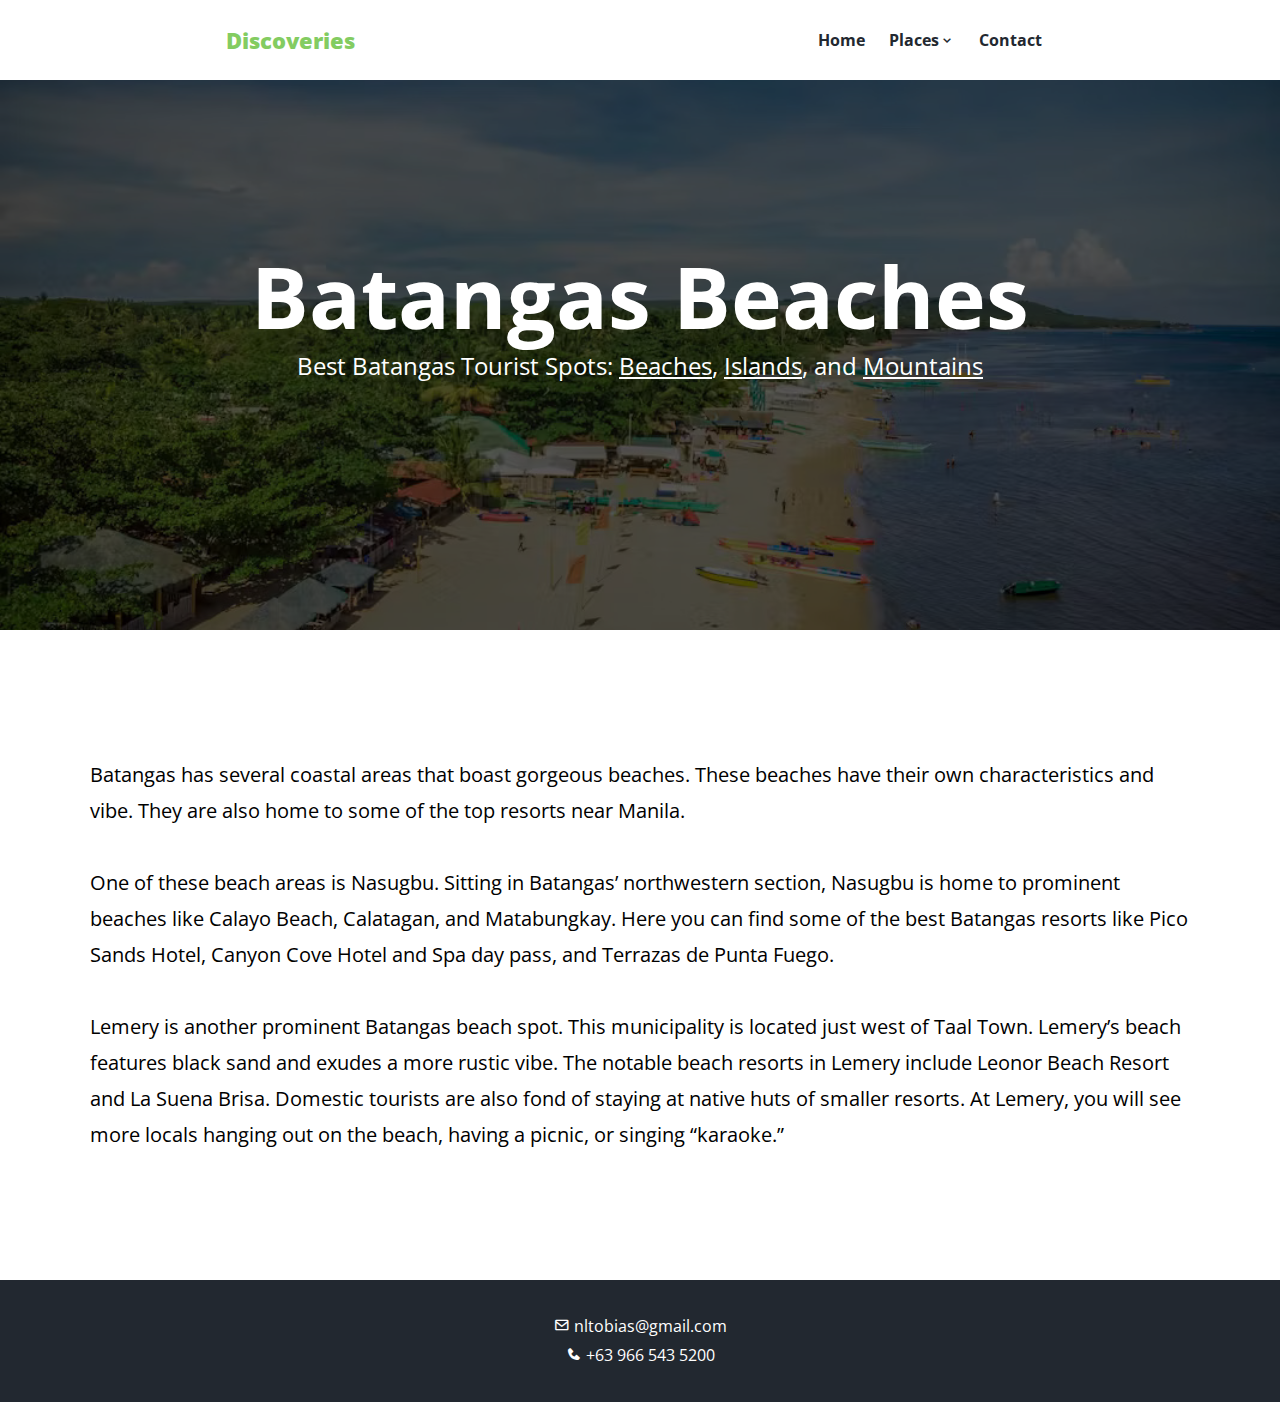
<file: batangas-beaches/index.html>
<!DOCTYPE html>
<html lang="en">
  <head>
    <meta charset="UTF-8" />
    <meta name="viewport" content="width=device-width, initial-scale=1.0" />
    <title>Batangas Beaches</title>
    <!-- style link -->
    <link rel="stylesheet" href="../style.css" />
    <!-- google font -->
    <link rel="preconnect" href="https://fonts.googleapis.com" />
    <link rel="preconnect" href="https://fonts.gstatic.com" crossorigin />
    <link
      href="https://fonts.googleapis.com/css2?family=Open+Sans:ital,wght@0,300..800;1,300..800&display=swap"
      rel="stylesheet"
    />
    <!-- icon -->
    <link
      href="https://unpkg.com/boxicons@2.1.4/css/boxicons.min.css"
      rel="stylesheet"
    />
  </head>
  <body>
    <header>
      <div class="logo-brand">
        <span>Discoveries</span>
      </div>
      <nav>
        <ul>
          <li><a href="../index.html">Home</a></li>
          <li><a href="javascript:void(0)" id="places">Places <i class='bx bx-chevron-down'></i></a></li>
          <li><a href="#contact">Contact</a></li>
          <div class="hover-menu">
            <ul>
            <li><a href="../milea-bee-farm/">Milea Bee Farm</a></li>
            <li><a href="../batangas-beaches/">Batangas Beaches</a></li>
            <li><a href="../caleruega-church/">Caleruego Church</a></li>
            <li><a href="../fantasy-world/">Fantasy World</a></li>
            <li><a href="../mt-batulao/">Mt. Batulao</a></li>
            <li><a href="../fortune-island/">Fortune Island</a></li>
            </ul>
          </div>
        </ul>
      </nav>
      <div class="menu-bar">
        <i class="bx bx-menu"></i>
      </div>
    </header>
    <main>
      <section class="header-banner-container batangas-beaches">
        <div class="header-text-container">
          <h1>Batangas Beaches</h1>
          <p>
            Best Batangas Tourist Spots: <span class="beaches">Beaches</span>,
            <span class="islands">Islands</span>, and
            <span class="mountains">Mountains</span>
          </p>
        </div>
      </section>
      <section class="spot-container">
        <div class="spot-description-container">
          <p>
            Batangas has several coastal areas that boast gorgeous beaches.
            These beaches have their own characteristics and vibe. They are also
            home to some of the top resorts near Manila.
            <br />
            <br />
            One of these beach areas is Nasugbu. Sitting in Batangas’
            northwestern section, Nasugbu is home to prominent beaches like
            Calayo Beach, Calatagan, and Matabungkay. Here you can find some of
            the best Batangas resorts like Pico Sands Hotel, Canyon Cove Hotel
            and Spa day pass, and Terrazas de Punta Fuego.
            <br />
            <br />
            Lemery is another prominent Batangas beach spot. This municipality
            is located just west of Taal Town. Lemery’s beach features black
            sand and exudes a more rustic vibe. The notable beach resorts in
            Lemery include Leonor Beach Resort and La Suena Brisa. Domestic
            tourists are also fond of staying at native huts of smaller resorts.
            At Lemery, you will see more locals hanging out on the beach, having
            a picnic, or singing “karaoke.”
          </p>
        </div>
      </section>
    </main>
    <footer id="contact">
      <div class="contact-container">
        <div>
          <i class="bx bx-envelope"></i>
          <a href="mailto:nltobias@gmail.com">nltobias@gmail.com</a>
        </div>
        <div>
          <i class="bx bxs-phone"></i>
          <span>+63 966 543 5200</span>
        </div>
      </div>
    </footer>
    <script src="../script.js"></script>
  </body>
</html>
</file>
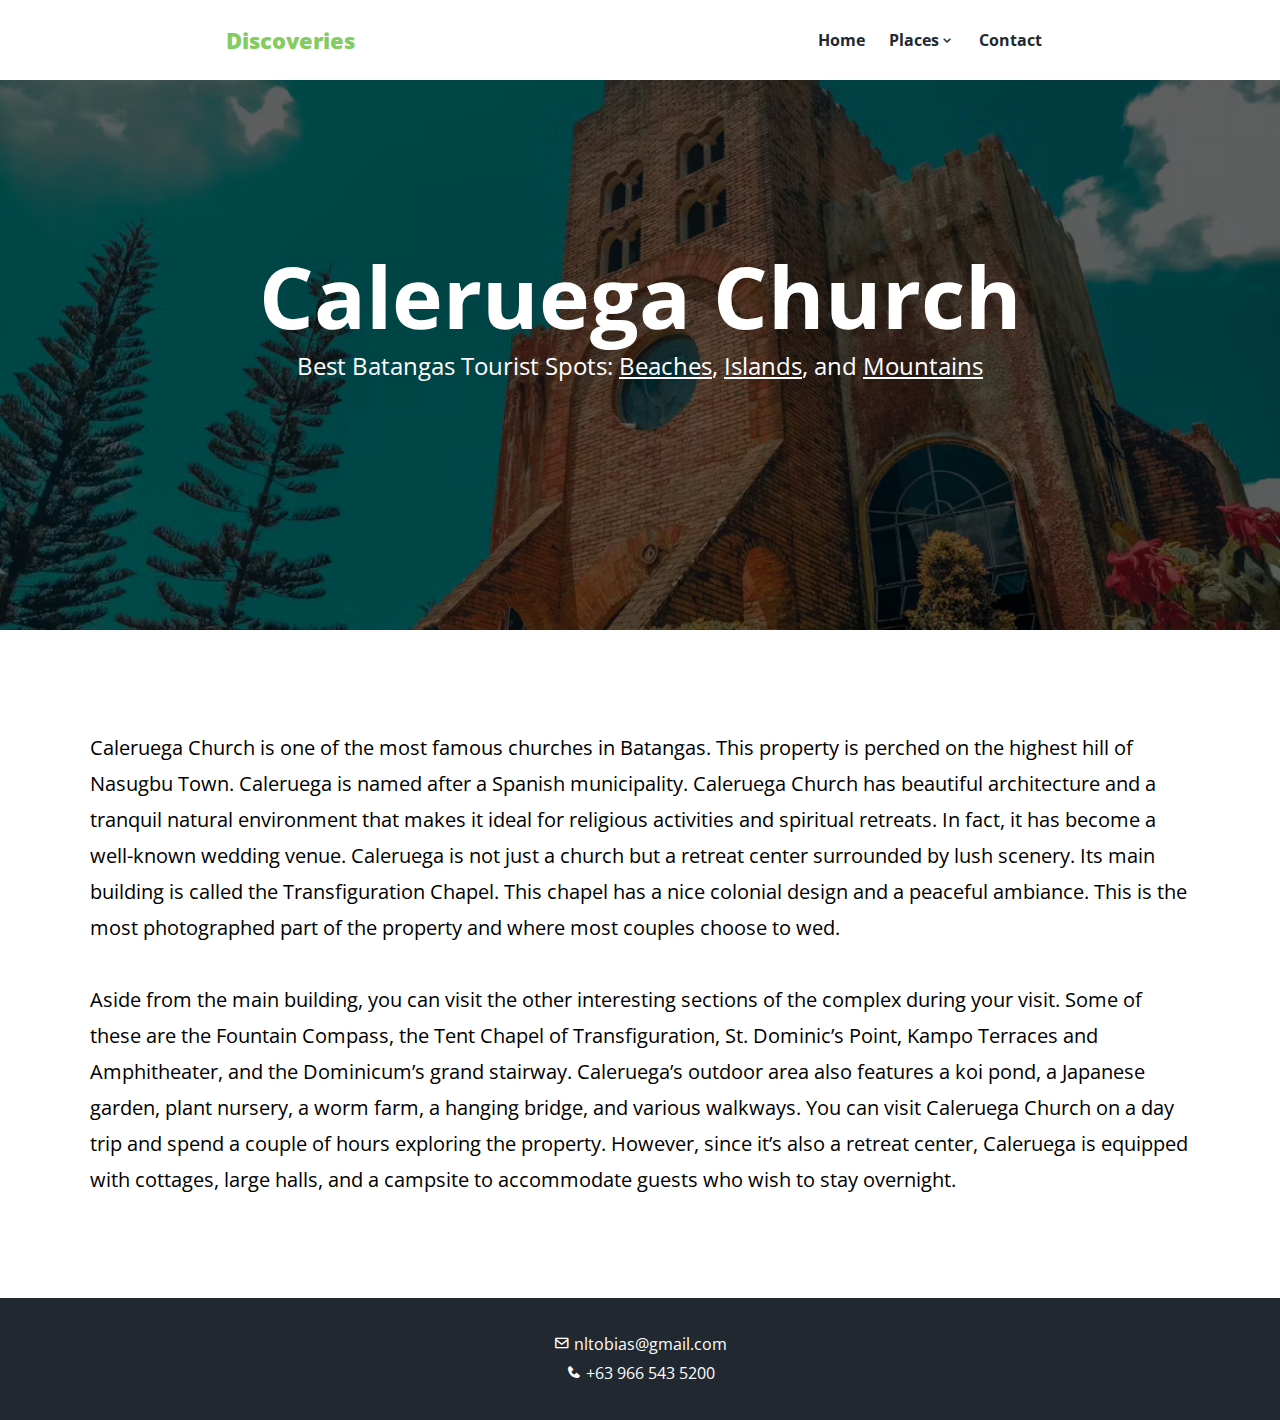
<file: caleruega-church/index.html>
<!DOCTYPE html>
<html lang="en">
  <head>
    <meta charset="UTF-8" />
    <meta name="viewport" content="width=device-width, initial-scale=1.0" />
    <title>Caleruega Church</title>
    <!-- style link -->
    <link rel="stylesheet" href="../style.css" />
    <!-- google font -->
    <link rel="preconnect" href="https://fonts.googleapis.com" />
    <link rel="preconnect" href="https://fonts.gstatic.com" crossorigin />
    <link
      href="https://fonts.googleapis.com/css2?family=Open+Sans:ital,wght@0,300..800;1,300..800&display=swap"
      rel="stylesheet"
    />
    <!-- icon -->
    <link
      href="https://unpkg.com/boxicons@2.1.4/css/boxicons.min.css"
      rel="stylesheet"
    />
  </head>
  <body>
    <header>
      <div class="logo-brand">
        <span>Discoveries</span>
      </div>
      <nav>
        <ul>
          <li><a href="../index.html">Home</a></li>
          <li><a href="javascript:void(0)" id="places">Places <i class='bx bx-chevron-down'></i></a></li>
          <li><a href="#contact">Contact</a></li>
          <div class="hover-menu">
            <ul>
            <li><a href="../milea-bee-farm/">Milea Bee Farm</a></li>
            <li><a href="../batangas-beaches/">Batangas Beaches</a></li>
            <li><a href="../caleruega-church/">Caleruego Church</a></li>
            <li><a href="../fantasy-world/">Fantasy World</a></li>
            <li><a href="../mt-batulao/">Mt. Batulao</a></li>
            <li><a href="../fortune-island/">Fortune Island</a></li>
            </ul>
          </div>
        </ul>
      </nav>
      <div class="menu-bar">
        <i class="bx bx-menu"></i>
      </div>
    </header>
    <main>
      <section class="header-banner-container caleruega">
        <div class="header-text-container">
          <h1>Caleruega Church</h1>
          <p>
            Best Batangas Tourist Spots: <span class="beaches">Beaches</span>,
            <span class="islands">Islands</span>, and
            <span class="mountains">Mountains</span>
          </p>
        </div>
      </section>
      <section class="spot-container">
        <div class="spot-description-container">
          <p>
            Caleruega Church is one of the most famous churches in Batangas.
            This property is perched on the highest hill of Nasugbu Town.
            Caleruega is named after a Spanish municipality. Caleruega Church
            has beautiful architecture and a tranquil natural environment that
            makes it ideal for religious activities and spiritual retreats. In
            fact, it has become a well-known wedding venue. Caleruega is not
            just a church but a retreat center surrounded by lush scenery. Its
            main building is called the Transfiguration Chapel. This chapel has
            a nice colonial design and a peaceful ambiance. This is the most
            photographed part of the property and where most couples choose to
            wed.
            <br />
            <br />
            Aside from the main building, you can visit the other interesting
            sections of the complex during your visit. Some of these are the
            Fountain Compass, the Tent Chapel of Transfiguration, St. Dominic’s
            Point, Kampo Terraces and Amphitheater, and the Dominicum’s grand
            stairway. Caleruega’s outdoor area also features a koi pond, a
            Japanese garden, plant nursery, a worm farm, a hanging bridge, and
            various walkways. You can visit Caleruega Church on a day trip and
            spend a couple of hours exploring the property. However, since it’s
            also a retreat center, Caleruega is equipped with cottages, large
            halls, and a campsite to accommodate guests who wish to stay
            overnight.
          </p>
        </div>
      </section>
    </main>
    <footer id="contact">
      <div class="contact-container">
        <div>
          <i class="bx bx-envelope"></i>
          <a href="mailto:nltobias@gmail.com">nltobias@gmail.com</a>
        </div>
        <div>
          <i class="bx bxs-phone"></i>
          <span>+63 966 543 5200</span>
        </div>
      </div>
    </footer>
    <script src="../script.js"></script>
  </body>
</html>
</file>
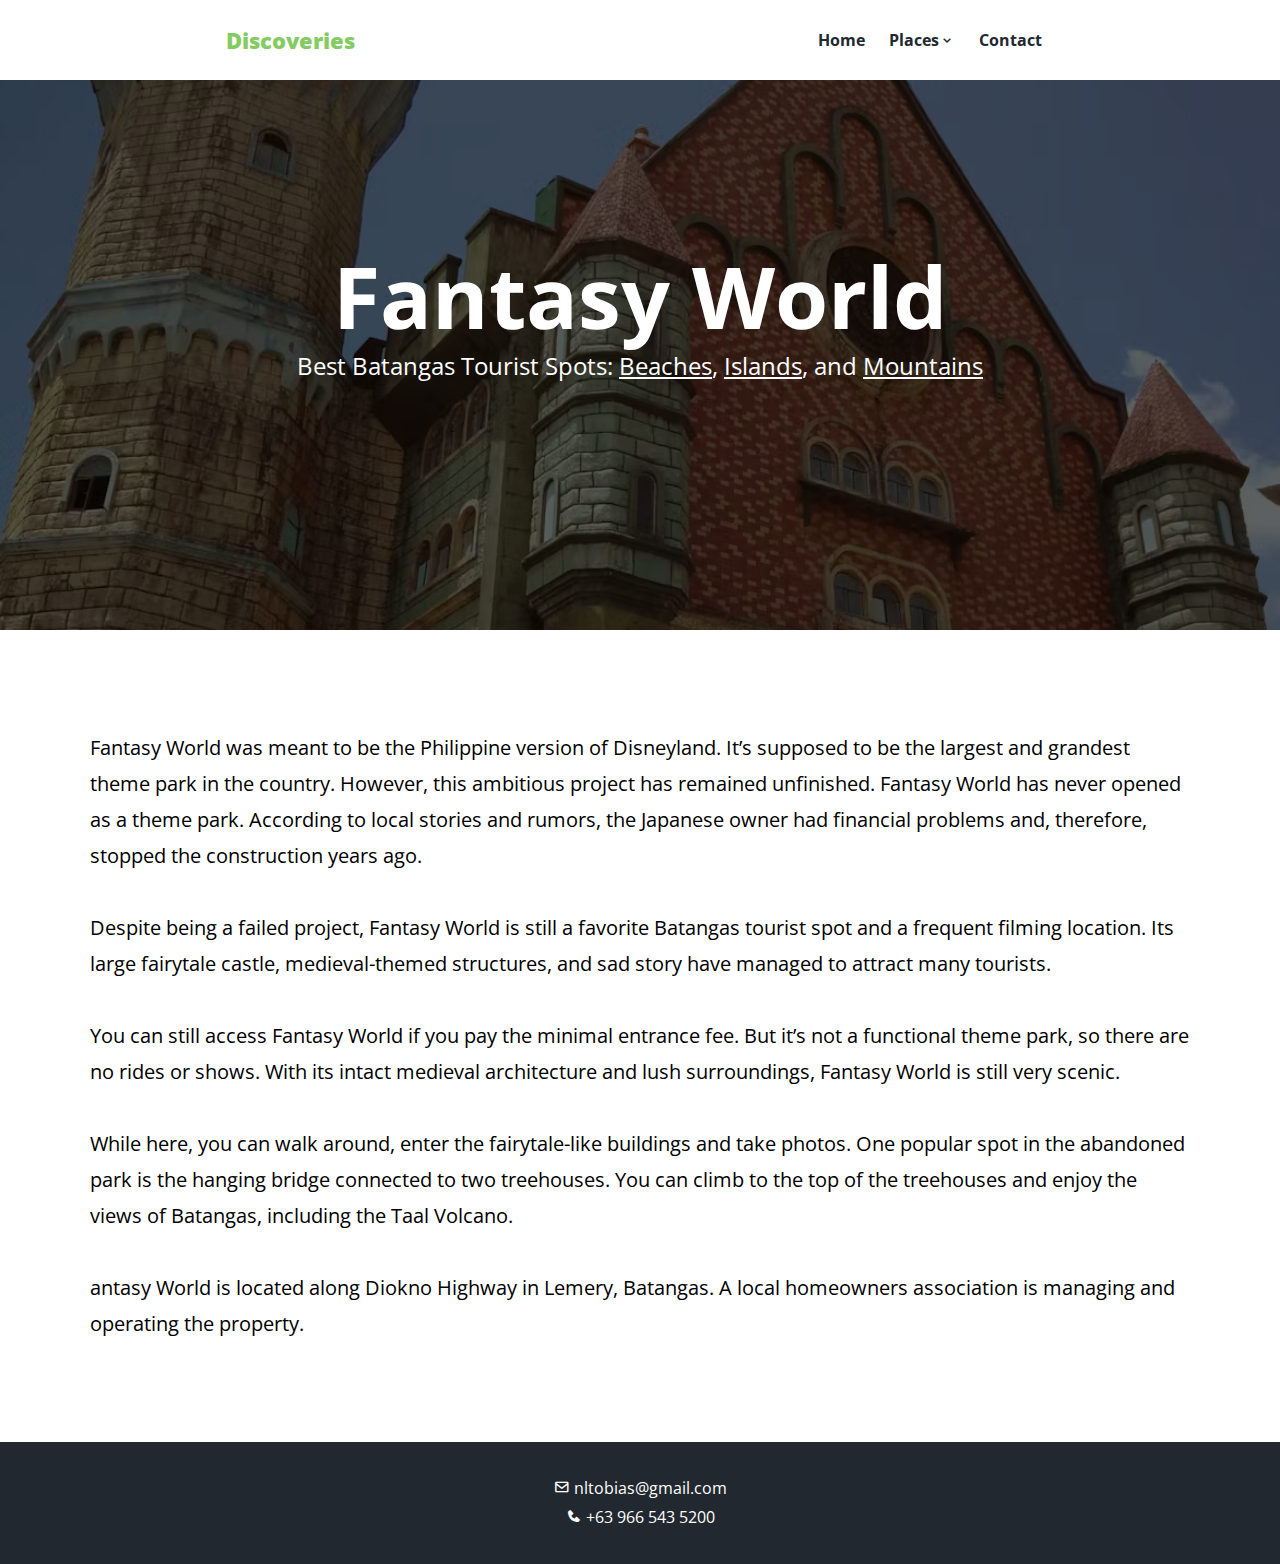
<file: fantasy-world/index.html>
<!DOCTYPE html>
<html lang="en">
  <head>
    <meta charset="UTF-8" />
    <meta name="viewport" content="width=device-width, initial-scale=1.0" />
    <title>Fantasy World</title>
    <!-- style link -->
    <link rel="stylesheet" href="../style.css" />
    <!-- google font -->
    <link rel="preconnect" href="https://fonts.googleapis.com" />
    <link rel="preconnect" href="https://fonts.gstatic.com" crossorigin />
    <link
      href="https://fonts.googleapis.com/css2?family=Open+Sans:ital,wght@0,300..800;1,300..800&display=swap"
      rel="stylesheet"
    />
    <!-- icon -->
    <link
      href="https://unpkg.com/boxicons@2.1.4/css/boxicons.min.css"
      rel="stylesheet"
    />
  </head>
  <body>
    <header>
      <div class="logo-brand">
        <span>Discoveries</span>
      </div>
      <nav>
        <ul>
          <li><a href="../index.html">Home</a></li>
          <li><a href="javascript:void(0)" id="places">Places <i class='bx bx-chevron-down'></i></a></li>
          <li><a href="#contact">Contact</a></li>
          <div class="hover-menu">
            <ul>
            <li><a href="../milea-bee-farm/">Milea Bee Farm</a></li>
            <li><a href="../batangas-beaches/">Batangas Beaches</a></li>
            <li><a href="../caleruega-church/">Caleruego Church</a></li>
            <li><a href="../fantasy-world/">Fantasy World</a></li>
            <li><a href="../mt-batulao/">Mt. Batulao</a></li>
            <li><a href="../fortune-island/">Fortune Island</a></li>
            </ul>
          </div>
        </ul>
      </nav>
      <div class="menu-bar">
        <i class="bx bx-menu"></i>
      </div>
    </header>
    <main>
      <section class="header-banner-container fantasy-world">
        <div class="header-text-container">
          <h1>Fantasy World</h1>
          <p>
            Best Batangas Tourist Spots: <span class="beaches">Beaches</span>,
            <span class="islands">Islands</span>, and
            <span class="mountains">Mountains</span>
          </p>
        </div>
      </section>
      <section class="spot-container">
        <div class="spot-description-container">
          <p>
            Fantasy World was meant to be the Philippine version of Disneyland.
            It’s supposed to be the largest and grandest theme park in the
            country. However, this ambitious project has remained unfinished.
            Fantasy World has never opened as a theme park. According to local
            stories and rumors, the Japanese owner had financial problems and,
            therefore, stopped the construction years ago.
            <br />
            <br />
            Despite being a failed project, Fantasy World is still a favorite
            Batangas tourist spot and a frequent filming location. Its large
            fairytale castle, medieval-themed structures, and sad story have
            managed to attract many tourists.
            <br />
            <br />
            You can still access Fantasy World if you pay the minimal entrance
            fee. But it’s not a functional theme park, so there are no rides or
            shows. With its intact medieval architecture and lush surroundings,
            Fantasy World is still very scenic.
            <br />
            <br />
            While here, you can walk around, enter the fairytale-like buildings
            and take photos. One popular spot in the abandoned park is the
            hanging bridge connected to two treehouses. You can climb to the top
            of the treehouses and enjoy the views of Batangas, including the
            Taal Volcano.
            <br />
            <br />
            antasy World is located along Diokno Highway in Lemery, Batangas. A
            local homeowners association is managing and operating the property.
          </p>
        </div>
      </section>
    </main>
    <footer id="contact">
      <div class="contact-container">
        <div>
          <i class="bx bx-envelope"></i>
          <a href="mailto:nltobias@gmail.com">nltobias@gmail.com</a>
        </div>
        <div>
          <i class="bx bxs-phone"></i>
          <span>+63 966 543 5200</span>
        </div>
      </div>
    </footer>
    <script src="../script.js"></script>
  </body>
</html>
</file>
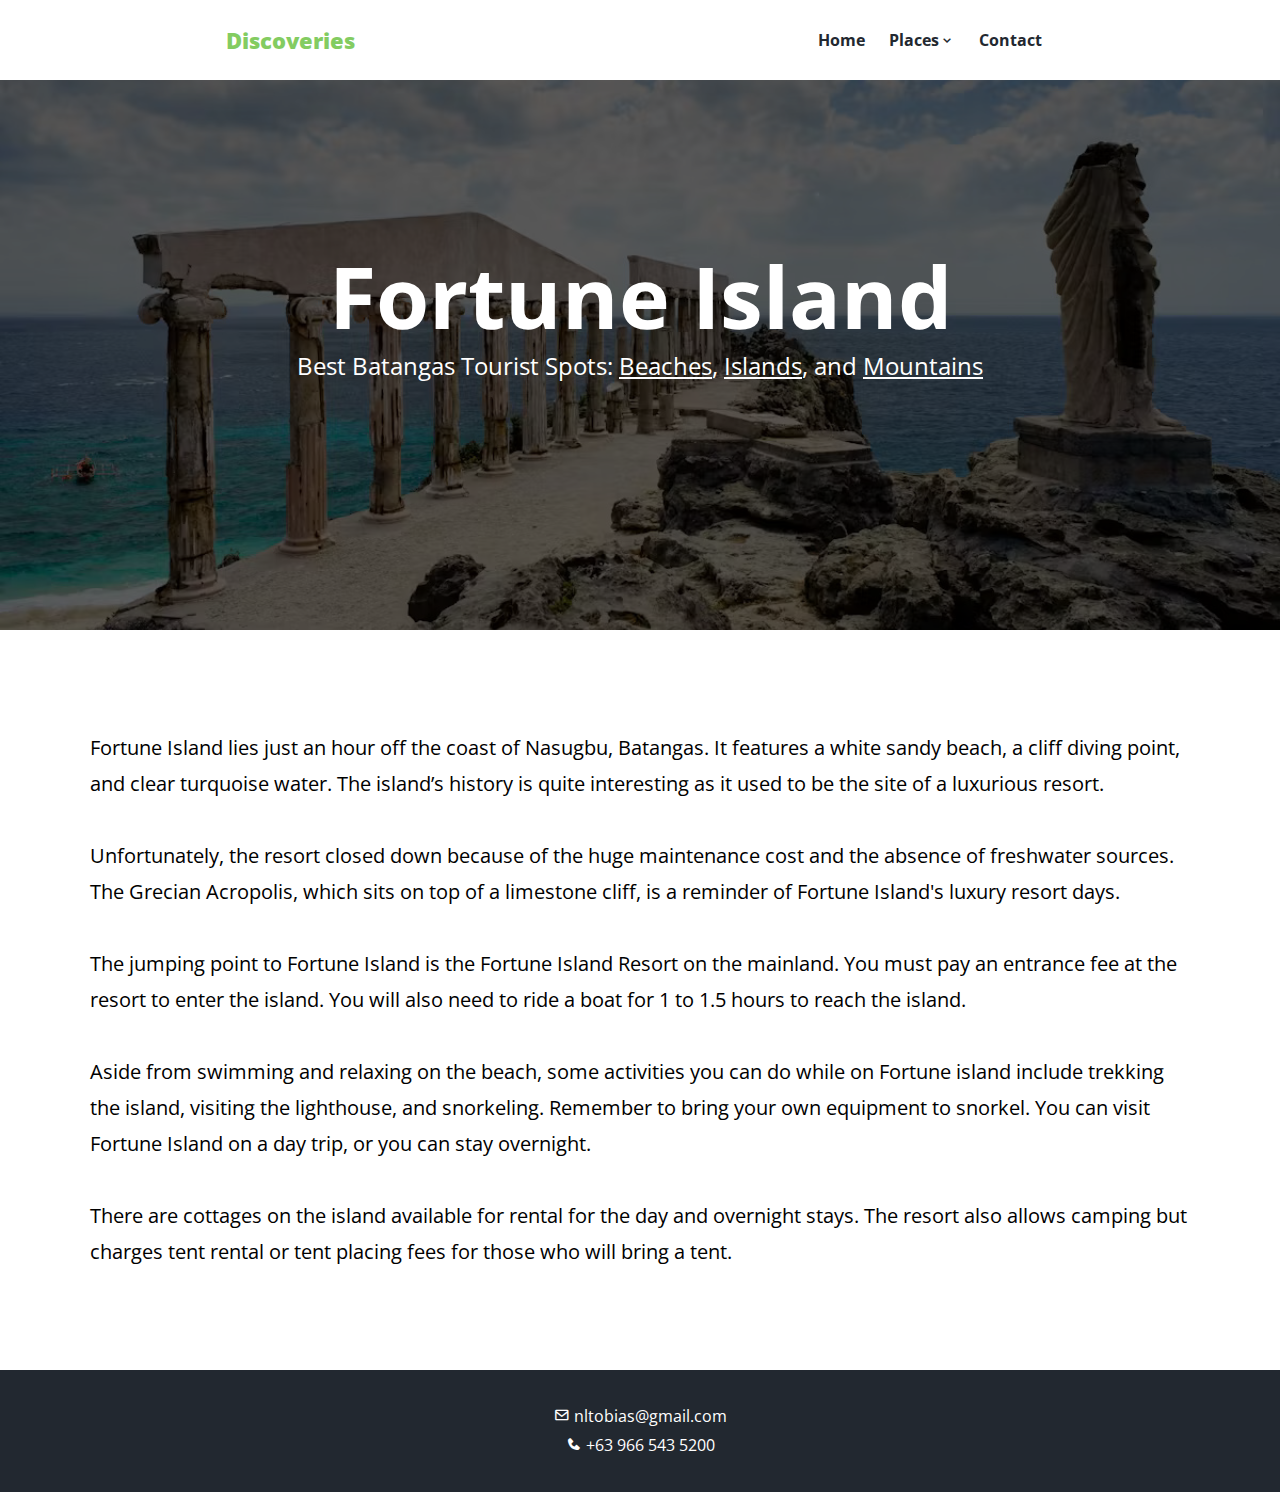
<file: fortune-island/index.html>
<!DOCTYPE html>
<html lang="en">
  <head>
    <meta charset="UTF-8" />
    <meta name="viewport" content="width=device-width, initial-scale=1.0" />
    <title>Fortune Island</title>
    <!-- style link -->
    <link rel="stylesheet" href="../style.css" />
    <!-- google font -->
    <link rel="preconnect" href="https://fonts.googleapis.com" />
    <link rel="preconnect" href="https://fonts.gstatic.com" crossorigin />
    <link
      href="https://fonts.googleapis.com/css2?family=Open+Sans:ital,wght@0,300..800;1,300..800&display=swap"
      rel="stylesheet"
    />
    <!-- icon -->
    <link
      href="https://unpkg.com/boxicons@2.1.4/css/boxicons.min.css"
      rel="stylesheet"
    />
  </head>
  <body>
    <header>
      <div class="logo-brand">
        <span>Discoveries</span>
      </div>
      <nav>
        <ul>
          <li><a href="../index.html">Home</a></li>
          <li><a href="javascript:void(0)" id="places">Places <i class='bx bx-chevron-down'></i></a></li>
          <li><a href="#contact">Contact</a></li>
          <div class="hover-menu">
            <ul>
            <li><a href="../milea-bee-farm/">Milea Bee Farm</a></li>
            <li><a href="../batangas-beaches/">Batangas Beaches</a></li>
            <li><a href="../caleruega-church/">Caleruego Church</a></li>
            <li><a href="../fantasy-world/">Fantasy World</a></li>
            <li><a href="../mt-batulao/">Mt. Batulao</a></li>
            <li><a href="../fortune-island/">Fortune Island</a></li>
            </ul>
          </div>
        </ul>
      </nav>
      <div class="menu-bar">
        <i class="bx bx-menu"></i>
      </div>
    </header>
    <main>
      <section class="header-banner-container fortune-island">
        <div class="header-text-container">
          <h1>Fortune Island</h1>
          <p>
            Best Batangas Tourist Spots: <span class="beaches">Beaches</span>,
            <span class="islands">Islands</span>, and
            <span class="mountains">Mountains</span>
          </p>
        </div>
      </section>
      <section class="spot-container">
        <div class="spot-description-container">
          <p>
            Fortune Island lies just an hour off the coast of Nasugbu, Batangas.
            It features a white sandy beach, a cliff diving point, and clear
            turquoise water. The island’s history is quite interesting as it
            used to be the site of a luxurious resort.
            <br />
            <br />
            Unfortunately, the resort closed down because of the huge
            maintenance cost and the absence of freshwater sources. The Grecian
            Acropolis, which sits on top of a limestone cliff, is a reminder of
            Fortune Island's luxury resort days.
            <br />
            <br />
            The jumping point to Fortune Island is the Fortune Island Resort on
            the mainland. You must pay an entrance fee at the resort to enter
            the island. You will also need to ride a boat for 1 to 1.5 hours to
            reach the island.
            <br />
            <br />
            Aside from swimming and relaxing on the beach, some activities you
            can do while on Fortune island include trekking the island, visiting
            the lighthouse, and snorkeling. Remember to bring your own equipment
            to snorkel. You can visit Fortune Island on a day trip, or you can
            stay overnight.
            <br />
            <br />
            There are cottages on the island available for rental for the day
            and overnight stays. The resort also allows camping but charges tent
            rental or tent placing fees for those who will bring a tent.
          </p>
        </div>
      </section>
    </main>
    <footer id="contact">
      <div class="contact-container">
        <div>
          <i class="bx bx-envelope"></i>
          <a href="mailto:nltobias@gmail.com">nltobias@gmail.com</a>
        </div>
        <div>
          <i class="bx bxs-phone"></i>
          <span>+63 966 543 5200</span>
        </div>
      </div>
    </footer>
    <script src="../script.js"></script>
  </body>
</html>
</file>
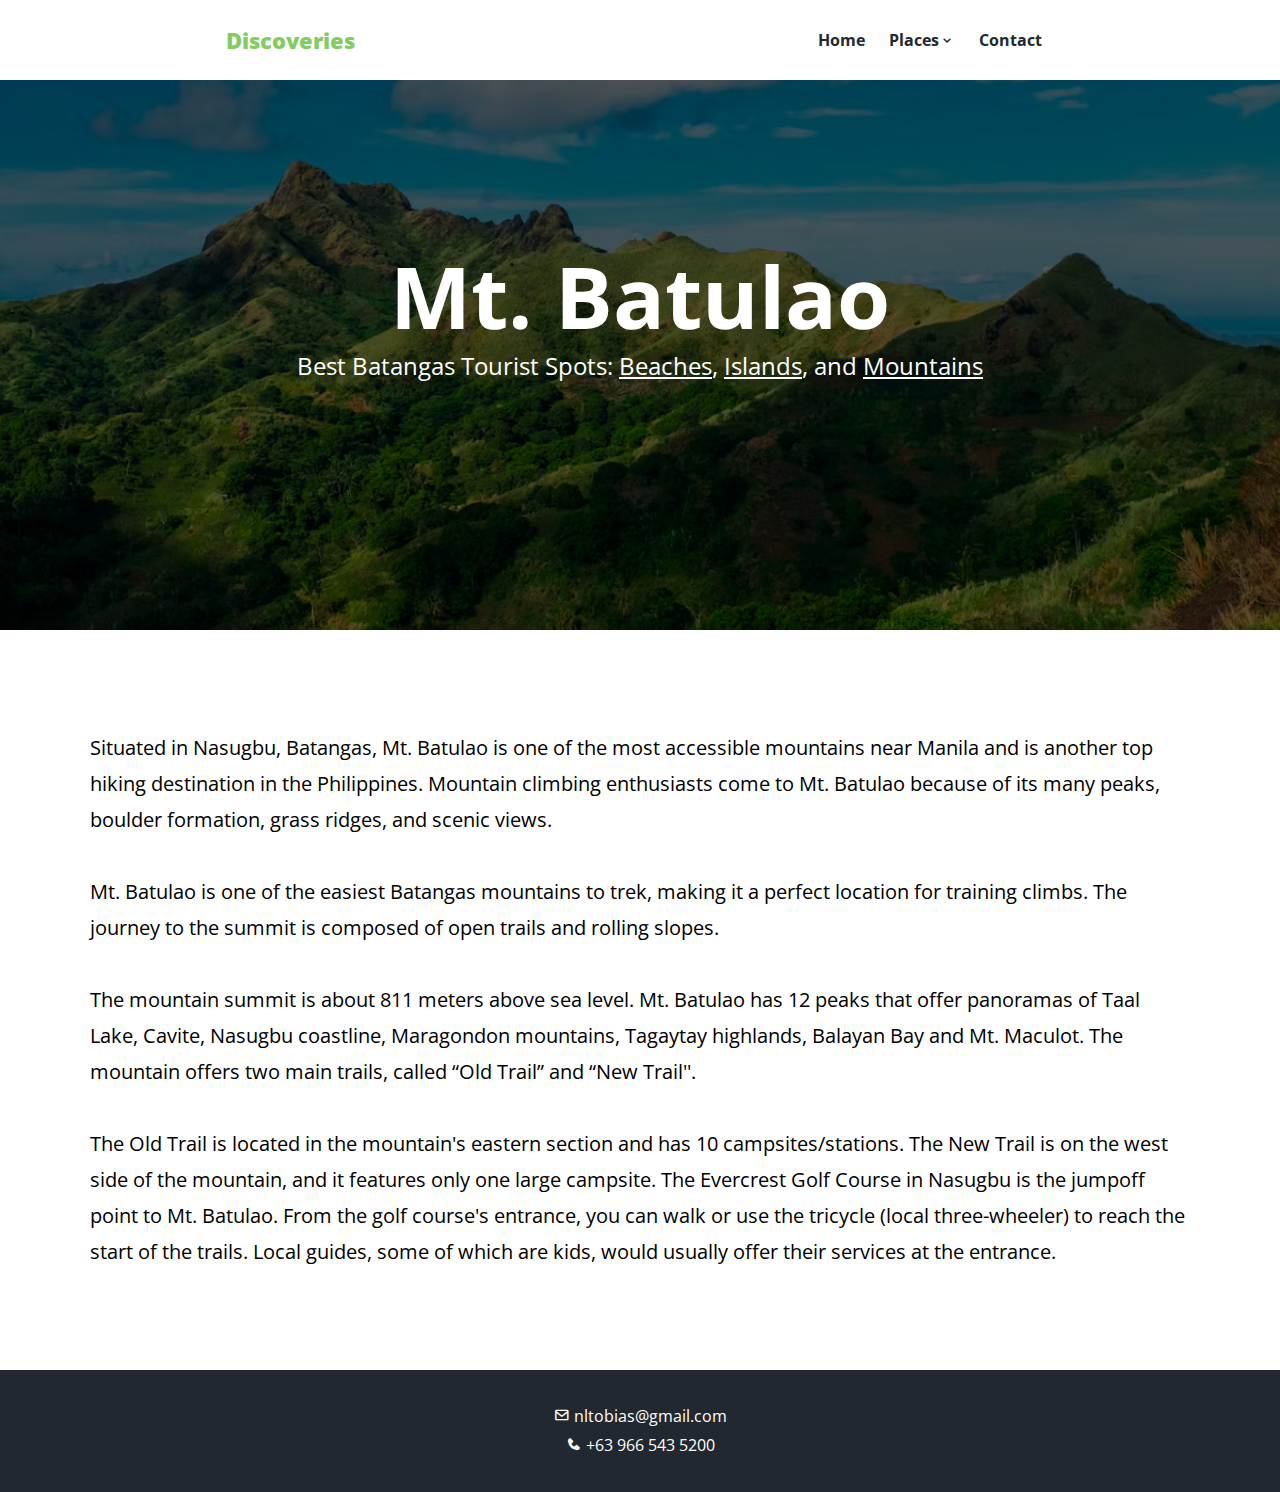
<file: mt-batulao/index.html>
<!DOCTYPE html>
<html lang="en">
  <head>
    <meta charset="UTF-8" />
    <meta name="viewport" content="width=device-width, initial-scale=1.0" />
    <title>Mt. Batulao</title>
    <!-- style link -->
    <link rel="stylesheet" href="../style.css" />
    <!-- google font -->
    <link rel="preconnect" href="https://fonts.googleapis.com" />
    <link rel="preconnect" href="https://fonts.gstatic.com" crossorigin />
    <link
      href="https://fonts.googleapis.com/css2?family=Open+Sans:ital,wght@0,300..800;1,300..800&display=swap"
      rel="stylesheet"
    />
    <!-- icon -->
    <link
      href="https://unpkg.com/boxicons@2.1.4/css/boxicons.min.css"
      rel="stylesheet"
    />
  </head>
  <body>
    <header>
      <div class="logo-brand">
        <span>Discoveries</span>
      </div>
      <nav>
        <ul>
          <li><a href="../index.html">Home</a></li>
          <li><a href="javascript:void(0)" id="places">Places <i class='bx bx-chevron-down'></i></a></li>
          <li><a href="#contact">Contact</a></li>
          <div class="hover-menu">
            <ul>
            <li><a href="../milea-bee-farm/">Milea Bee Farm</a></li>
            <li><a href="../batangas-beaches/">Batangas Beaches</a></li>
            <li><a href="../caleruega-church/">Caleruego Church</a></li>
            <li><a href="../fantasy-world/">Fantasy World</a></li>
            <li><a href="../mt-batulao/">Mt. Batulao</a></li>
            <li><a href="../fortune-island/">Fortune Island</a></li>
            </ul>
          </div>
        </ul>
      </nav>
      <div class="menu-bar">
        <i class="bx bx-menu"></i>
      </div>
    </header>
    <main>
      <section class="header-banner-container mt-batulao">
        <div class="header-text-container">
          <h1>Mt. Batulao</h1>
          <p>
            Best Batangas Tourist Spots: <span class="beaches">Beaches</span>,
            <span class="islands">Islands</span>, and
            <span class="mountains">Mountains</span>
          </p>
        </div>
      </section>
      <section class="spot-container">
        <div class="spot-description-container">
          <p>
            Situated in Nasugbu, Batangas, Mt. Batulao is one of the most
            accessible mountains near Manila and is another top hiking
            destination in the Philippines. Mountain climbing enthusiasts come
            to Mt. Batulao because of its many peaks, boulder formation, grass
            ridges, and scenic views.
            <br />
            <br />
            Mt. Batulao is one of the easiest Batangas mountains to trek, making
            it a perfect location for training climbs. The journey to the summit
            is composed of open trails and rolling slopes.
            <br />
            <br />
            The mountain summit is about 811 meters above sea level. Mt. Batulao
            has 12 peaks that offer panoramas of Taal Lake, Cavite, Nasugbu
            coastline, Maragondon mountains, Tagaytay highlands, Balayan Bay and
            Mt. Maculot. The mountain offers two main trails, called “Old Trail”
            and “New Trail''.
            <br />
            <br />
            The Old Trail is located in the mountain's eastern section and has
            10 campsites/stations. The New Trail is on the west side of the
            mountain, and it features only one large campsite. The Evercrest
            Golf Course in Nasugbu is the jumpoff point to Mt. Batulao. From the
            golf course's entrance, you can walk or use the tricycle (local
            three-wheeler) to reach the start of the trails. Local guides, some
            of which are kids, would usually offer their services at the
            entrance.
          </p>
        </div>
      </section>
    </main>
    <footer id="contact">
      <div class="contact-container">
        <div>
          <i class="bx bx-envelope"></i>
          <a href="mailto:nltobias@gmail.com">nltobias@gmail.com</a>
        </div>
        <div>
          <i class="bx bxs-phone"></i>
          <span>+63 966 543 5200</span>
        </div>
      </div>
    </footer>
    <script src="../script.js"></script>
  </body>
</html>
</file>
<file: style.css>
*,
*::before,
*::after {
  box-sizing: border-box;
}

* {
  margin: 0;
  padding: 0;
  border: 0 solid transparent;
}

html {
  -webkit-text-size-adjust: 100%;
}

body {
  min-height: 100vh;
  line-height: 1;
  text-rendering: optimizeSpeed;
  scroll-behavior: smooth;
}

img,
svg,
video,
canvas,
audio,
iframe,
embed,
object {
  display: block;
  max-width: 100%;
}

input,
button,
textarea,
select {
  font: inherit;
  line-height: inherit;
  color: inherit;
}

table {
  border-collapse: collapse;
  border-spacing: 0;
}

button,
[role="button"] {
  cursor: pointer;
  background-color: transparent;
  -webkit-tap-highlight-color: transparent;
  &:focus {
    outline: 0;
  }
}

a {
  cursor: pointer;
  color: inherit;
  text-decoration: inherit;
  -webkit-tap-highlight-color: transparent;
}

h1,
h2,
h3,
h4,
h5,
h6 {
  font-size: inherit;
  font-weight: inherit;
}

ol,
ul {
  list-style: none;
}

[type="date"],
[type="datetime"],
[type="datetime-local"],
[type="email"],
[type="month"],
[type="number"],
[type="password"],
[type="search"],
[type="tel"],
[type="text"],
[type="time"],
[type="url"],
[type="week"],
textarea,
select {
  -webkit-appearance: none;
  -moz-appearance: none;
  appearance: none;
  width: 100%;
  &:focus {
    outline: 0;
  }
}

::-moz-placeholder {
  opacity: 1;
}

textarea {
  vertical-align: top;

  overflow: auto;
}

[type="checkbox"],
[type="radio"] {
  -webkit-appearance: none;
  -moz-appearance: none;
  appearance: none;
  &:focus {
    outline: 0;
  }
}

@media (prefers-reduced-motion: reduce) {
  html:focus-within {
    scroll-behavior: auto;
  }

  *,
  *::before,
  *::after {
    animation-duration: 0.01ms !important;
    animation-iteration-count: 1 !important;
    transition-duration: 0.01ms !important;
    scroll-behavior: auto !important;
  }
}

/* global selector */
:root {
  /* colors */
  --primary-color: hsl(101, 51%, 59%);
  --secondary-color: hsl(0, 0%, 100%);
  --tertiary-color: hsl(214, 17%, 16%);
  --destructive-color: hsl(0, 71%, 58%);

  /* font */
  --main-font: "Open Sans", sans-serif;
  /* layout */
  --root-flex: flex;
  --flex-jc-s-between: space-between;
  --flex-jc-a-around: space-around;
  --flex-jc-center: center;
  --flex-a-center: center;
  --flex-d-col: column;
  --flex-a-start: flex-start;
  --root-grid: grid;
  --grid-col-repeat: repeat(3, 1fr);
  /* widths */
  --lg-width: 68.75rem;
  /* breakpoints */
  --bp-sm: 600px;
  --bp-md: 768px;
  --bp-lg: 1024px;
  --bp-xl: 1280px;
  --bp-2xl: 1536px;
}

header {
  display: var(--root-flex);
  justify-content: var(--flex-jc-a-around);
  align-items: var(--flex-a-center);
  height: 5rem;
  position: fixed;
  top: 0;
  z-index: 20;
  width: 100%;
  background-color: var(--secondary-color);
}

header .logo-brand span {
  font-family: var(--main-font);
  font-weight: 900;
  font-size: 1.375rem;
  color: var(--primary-color);
}

header nav ul {
  display: var(--root-flex);
  position: relative;
}

header nav ul li a {
  font-family: var(--main-font);
  padding: 0.75rem;
  font-weight: 700;
  color: var(--tertiary-color);
  transition: color 0.3s ease;
  display:var(--root-flex);
  align-items: var(--flex-a-center);
}


header nav ul li a:hover {
  color: var(--primary-color);
  transition: color 0.3s ease;
}

header nav ul .hover-menu{
  margin-top: 2.6rem;
  margin-left: 4rem;
  position: absolute;
  background-color: var(--secondary-color);
  border-radius: 0.5rem;
  padding: 1.25rem 0.3125rem;
  width: 13.75rem;
  display: none;
  z-index: 999;
}

header nav ul .hover-menu ul{
  display: var(--root-flex);
  flex-direction: var(--flex-d-col);
}

header nav ul .hover-menu ul li a{
  font-weight: normal;
}
header nav ul .hover-menu ul li a:hover{
  color: var(--primary-color);
  transition: color 0.3s ease;
}

header .hover-menu ul li a:hover{
  color: var(--primary-color);
  transition: color 0.3s ease;
}

header nav ul .hover-menu.is-active{
  display: block;
}

header nav ul .hover-menu.is-active li{
  line-height: 1;
}

header .menu-bar {
  display: none;
}

/* main content */
main .header-banner-container {
  background-image: url("./assets/images/site-banner.jpg");
  background-position: center;
  background-repeat: no-repeat;
  background-size: cover;
  min-height: 100dvh;
  width: 100%;
  position: relative;
  display: var(--root-flex);
  justify-content: var(--flex-jc-center);
  align-items: var(--flex-a-center);
}

main .header-banner-container.milea {
  background-image: url("./assets/images/item-01.jpg");
  min-height: 70dvh;
  background-position: center;
  background-repeat: no-repeat;
  background-size: cover;
}

main .header-banner-container.batangas-beaches {
  background-image: url("./assets/images/item-02.jpg");
  min-height: 70dvh;
  background-position: center;
  background-repeat: no-repeat;
  background-size: cover;
}

main .header-banner-container.caleruega {
  background-image: url("./assets/images/item-03.jpg");
  min-height: 70dvh;
  background-position: center;
  background-repeat: no-repeat;
  background-size: cover;
}

main .header-banner-container.fantasy-world {
  background-image: url("./assets/images/item-04.jpg");
  min-height: 70dvh;
  background-position: center;
  background-repeat: no-repeat;
  background-size: cover;
}

main .header-banner-container.mt-batulao {
  background-image: url("./assets/images/item-05.jpg");
  min-height: 70dvh;
  background-position: center;
  background-repeat: no-repeat;
  background-size: cover;
}

main .header-banner-container.fortune-island {
  background-image: url("./assets/images/item-06.jpg");
  min-height: 70dvh;
  background-position: center;
  background-repeat: no-repeat;
  background-size: cover;
}

main .header-banner-container:after {
  content: "";
  position: absolute;
  top: 0;
  left: 0;
  width: 100%;
  height: 100%;
  background-color: rgba(0, 0, 0, 0.623);
  z-index: 5;
}

main .header-banner-container .header-text-container {
  display: var(--root-flex);
  flex-direction: var(--flex-d-col);
  justify-content: var(--flex-jc-center);
  align-items: var(--flex-a-center);
  height: 100%;
  width: 100%;
  color: var(--secondary-color);
  position: relative;
  z-index: 6;
  padding: 0 3.125rem;
}

main .header-banner-container .header-text-container h1 {
  font-family: var(--main-font);
  font-size: clamp(2.75rem, -0.5313rem + 10.5vw, 5.375rem);
  font-weight: 700;
  line-height: 1.2;
  color: var(--secondary-color);
  text-align: center;
}

main .header-banner-container .header-text-container h1 .ph {
  background-clip: text;
  background-image: url("./assets/images/ph-flag.jpg");
  background-size: contain;
  display: inline-block;
  position: relative;
  font-weight: bold;
  color: transparent;
}

main .header-banner-container .header-text-container p {
  font-family: var(--main-font);
  font-size: clamp(1.125rem, 0.6563rem + 1.5vw, 1.5rem);
  font-weight: 400;
  line-height: 1.6;
  color: var(--secondary-color);
  text-align: center;
}
main .header-banner-container .header-text-container p .beaches,
.islands,
.mountains {
  text-decoration: underline;
}

/* tourist spots */
main .tourist-spots-container {
  margin-top: -5rem;
  padding: 6.25rem 0;
  position: relative;
  z-index: 8;
  /* background-color: var(--tertiary-color); */
  min-height: 50vh;
}

main .tourist-spots-container .tourist-item-card-container {
  display: var(--root-grid);
  grid-template-columns: var(--grid-col-repeat);
  gap: 3.125rem;
  margin: -7.5rem auto 0 auto;
  max-width: var(--lg-width);
  width: 100%;
  padding: 0 3.125rem;
}

main
  .tourist-spots-container
  .tourist-item-card-container
  .tourist-inner-card-container {
  position: relative;
  overflow: hidden;
}

main
  .tourist-spots-container
  .tourist-item-card-container
  .spot-card-container {
  overflow: hidden;
  transition: transform 0.5s ease;
}

main
  .tourist-spots-container
  .tourist-item-card-container
  .tourist-inner-card-container {
  transition: transform 0.5s ease;
}

main
  .tourist-spots-container
  .tourist-item-card-container
  .tourist-inner-card-container:hover {
  transform: scale(1.05);
  overflow: hidden;
  transition: transform 0.5s ease;
}

main
  .tourist-spots-container
  .tourist-item-card-container
  .tourist-inner-card-container
  .title-container
  h2 {
  transition: transform 0.5s ease;
  font-weight: normal;
}

main
  .tourist-spots-container
  .tourist-item-card-container
  .tourist-inner-card-container:hover
  .title-container
  h2 {
  transition: transform 0.5s ease;
  transform: translateX(10%);
}

main
  .tourist-spots-container
  .tourist-item-card-container
  .tourist-inner-card-container
  .title-container
  i {
  transition: transform 0.5s ease;
  border: 1px solid var(--secondary-color);
  color: #fff;
  font-size: 1rem;
  display: var(--root-flex);
  align-items: var(--flex-a-center);
  justify-content: var(--flex-jc-center);
  width: 2.75rem;
  height: 2.75rem;
  border-radius: 100%;
}

main
  .tourist-spots-container
  .tourist-item-card-container
  .tourist-inner-card-container:hover
  .title-container
  i {
  transition: transform 0.5s ease;
  transform: translateX(-30%);
}

main .tourist-spots-container .tourist-inner-card-container img {
  height: 100%;
  width: 100%;
}

main
  .tourist-spots-container
  .tourist-item-card-container
  .tourist-inner-card-container
  .title-container {
  background-color: rgba(0, 0, 0, 0.356);
  position: absolute;
  bottom: 0;
  display: var(--root-flex);
  align-items: var(--flex-a-center);
  justify-content: var(--flex-jc-s-between);
  overflow-x: hidden;
  width: 100%;
  height: 68px;
  padding: 0 12px;
}

main
  .tourist-spots-container
  .tourist-item-card-container
  .tourist-inner-card-container
  .title-container
  h2 {
  font-size: clamp(1rem, 0.8438rem + 0.5vw, 1.125rem);
  font-weight: 500;
  line-height: 1.2;
  color: var(--secondary-color);
  font-family: var(--main-font);
}

main
  .tourist-spots-container
  .tourist-item-card-container
  .tourist-inner-card-container
  .title-container
  i {
  font-size: clamp(1.125rem, 0.0313rem + 3.5vw, 2rem);
  font-weight: 500;
  line-height: 1.2;
  color: var(--secondary-color);
  font-family: var(--main-font);
}

/* Places page*/
main .spot-container {
  padding: 6.25rem 3.125rem;
}

main .spot-container .spot-description-container {
  width: var(--lg-width);
  margin: 0 auto;
  min-height: 50dvh;
  width: 100%;
  max-width: var(--lg-width);
  display: var(--root-flex);
  align-items: var(--flex-a-center);
}

main .spot-container .spot-description-container p {
  font-size: clamp(1rem, 0.6875rem + 1vw, 1.25rem);
  font-family: var(--main-font);
  line-height: 1.8;
}

footer .contact-container {
  display: var(--root-flex);
  flex-direction: var(--flex-d-col);
  justify-content: var(--flex-jc-s-between);
  align-items: var(--flex-a-center);
  padding: 2rem;
  background-color: var(--tertiary-color);
  color: var(--secondary-color);
  font-family: var(--main-font);
  line-height: 1.8;
}

.overlay {
  position: fixed;
  top: 0;
  left: 0;
  width: 100%;
  height: 100%;
  background-color: rgba(0, 0, 0, 0.5);
  display: none;
  justify-content: center;
  align-items: center;
  z-index: 9999;
}

/* media queries */
@media only screen and (max-width: 1024px) {
  header {
    display: var(--root-flex);
    justify-content: var(--flex-jc-a-around);
  }

  main .tourist-spots-container {
    margin-top: 0;
    padding: 6.25rem 2rem;
  }

  main .tourist-spots-container .tourist-item-card-container {
    grid-template-columns: repeat(2, 1fr);
  }
}

@media only screen and (max-width: 768px) {
  header {
    padding: 0 2rem;
    position: absolute;
    top: 0;
    justify-content: var(--flex-jc-s-between);
  }

  header.is-show {
    height: 310px;
    align-items: var(--flex-a-start);
    padding: 2rem;
    transition: height 0.5s ease;
  }

  header nav {
    opacity: 0;
  }

  header nav.is-show {
    opacity: 1;
    position: absolute;
    top: 11.25rem;
    right: 50%;
    left: 44%;
    transform: translate(-50%, -50%);
    z-index: 15;
    transition: opacity 1s ease;
    /* transition: transform 0.5s ease, opacity 0.5s ease; */
  }

  header nav ul {
    display: var(--root-grid);
  }

  header nav ul li {
    line-height: 3;
  }

  header nav ul li a:hover {
    background-color: var(--secondary-color);
  }

  header .menu-bar {
    display: block;
    font-size: 1.5rem;
  }

  header .menu-bar.is-active {
    margin-top: -5px;
  }

  header nav ul .hover-menu.is-active{
    display: var(--root-grid);
    place-content: center;
    margin: 14.5rem  -3rem auto -3rem;
  }

  main .header-banner-container {
    padding: 0 2rem;
  }

  main .tourist-spots-container {
    margin-top: 0;
    padding: 5.25rem 2rem;
  }

  main .tourist-spots-container .tourist-item-card-container {
    grid-template-columns: repeat(1, 1fr);
  }

  /* Places page*/
  main .spot-container {
    padding: 3.125rem;
  }
}

@media only screen and (max-width: 640px) {
  main .header-banner-container .header-text-container {
    padding: 0;
  }
  main .tourist-spots-container .tourist-item-card-container {
    padding: 0;
  }
}
</file>
